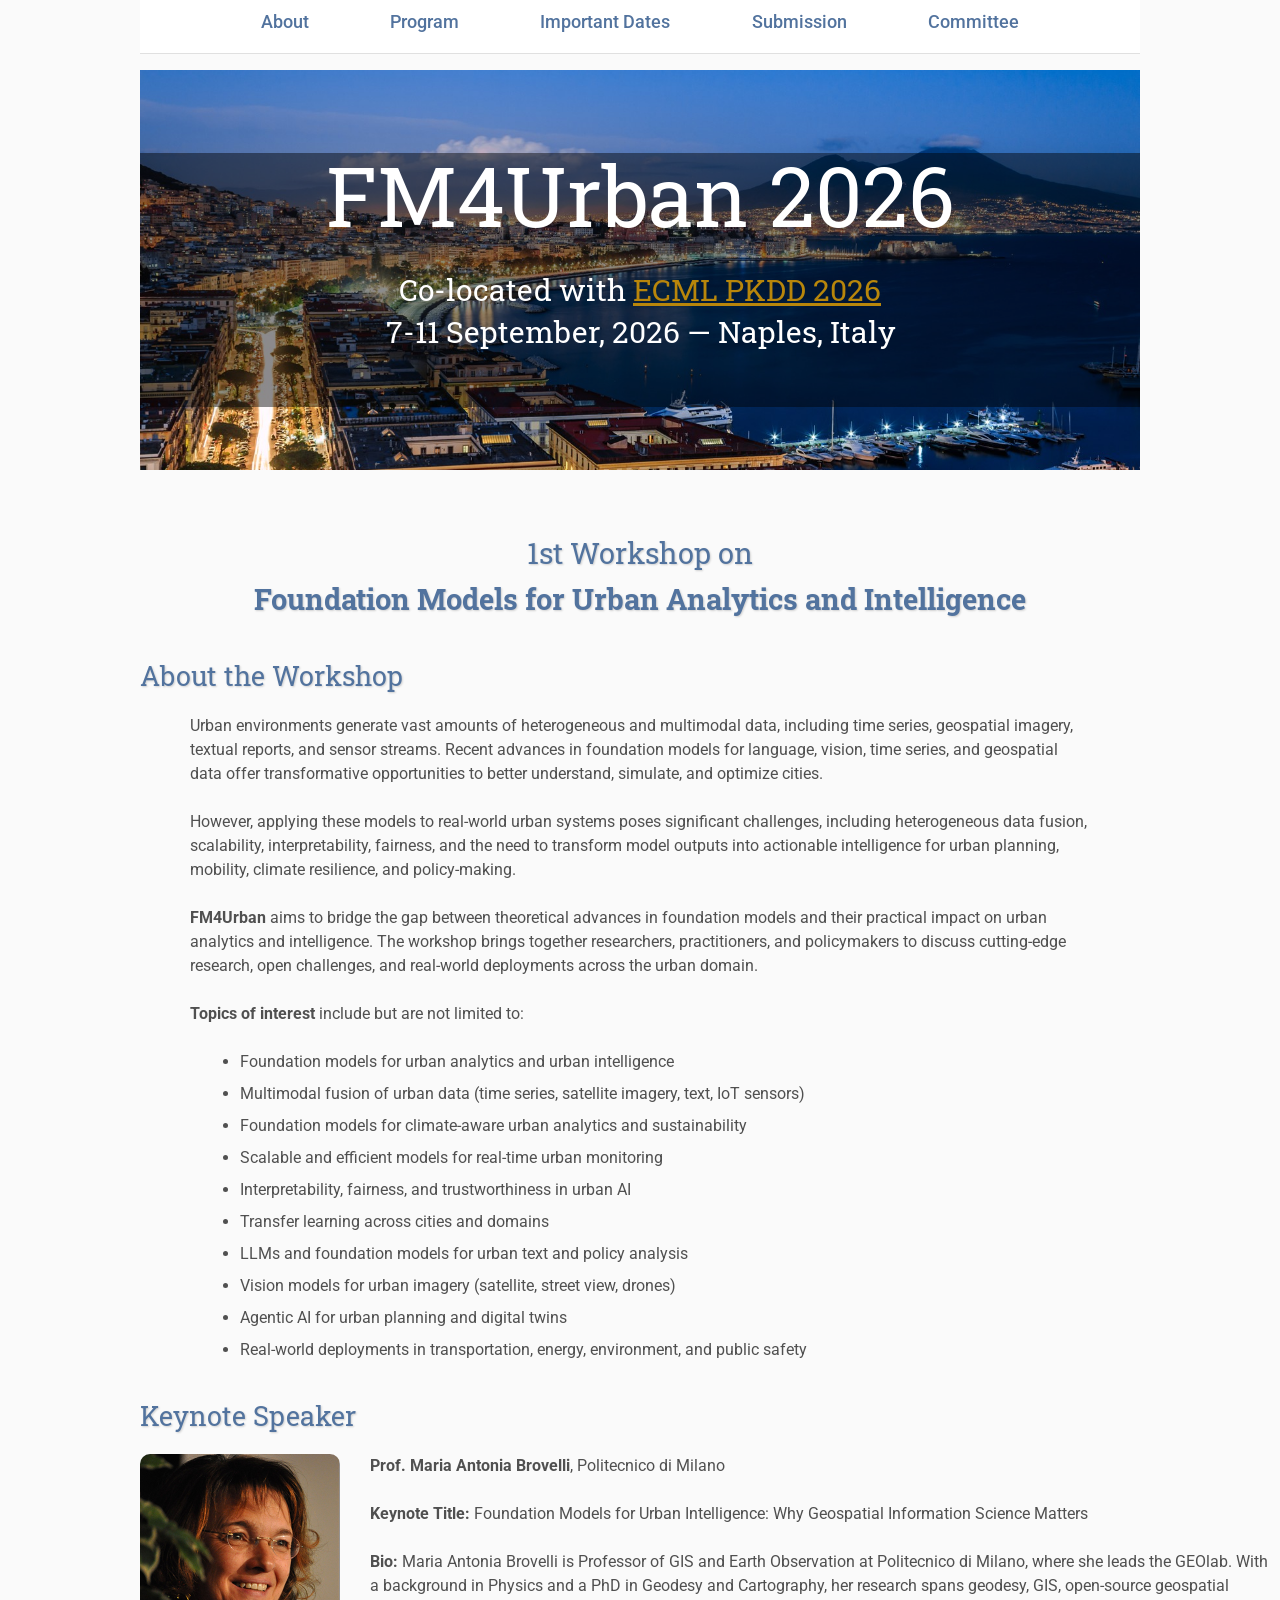
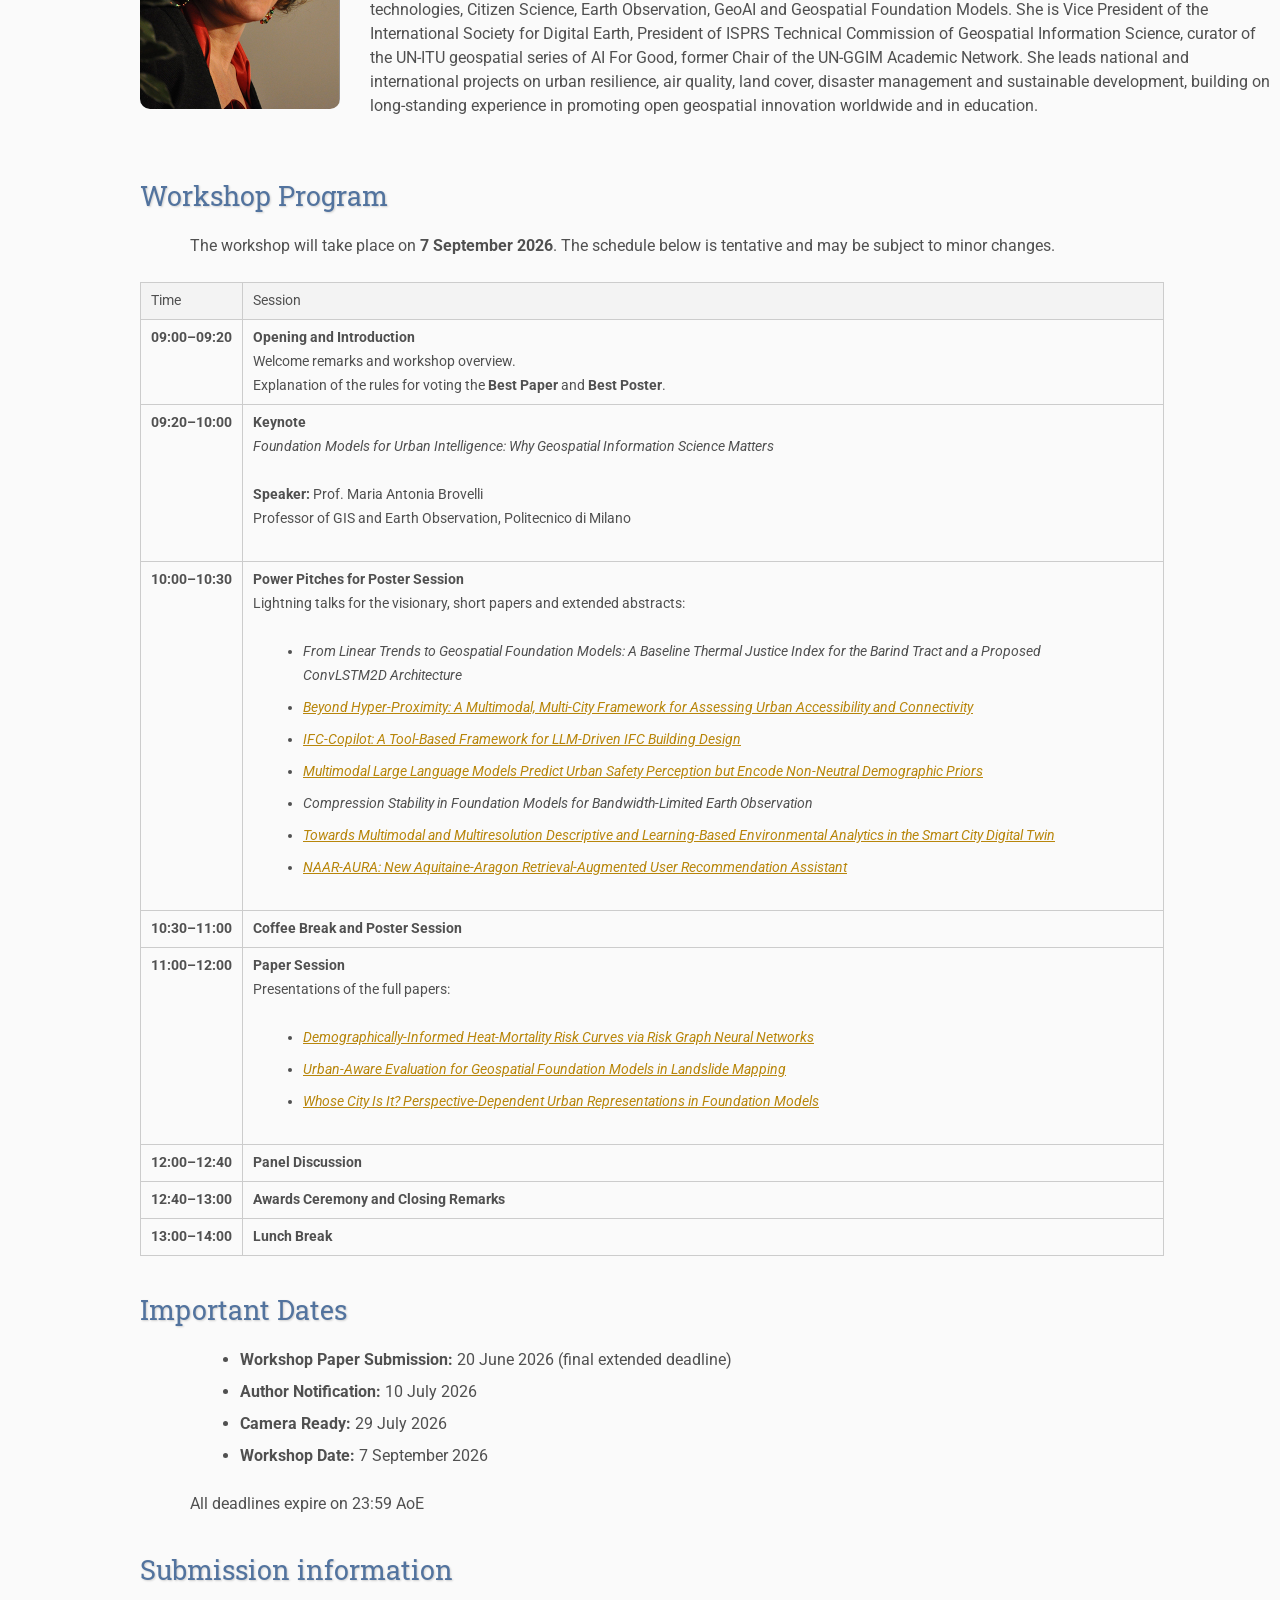
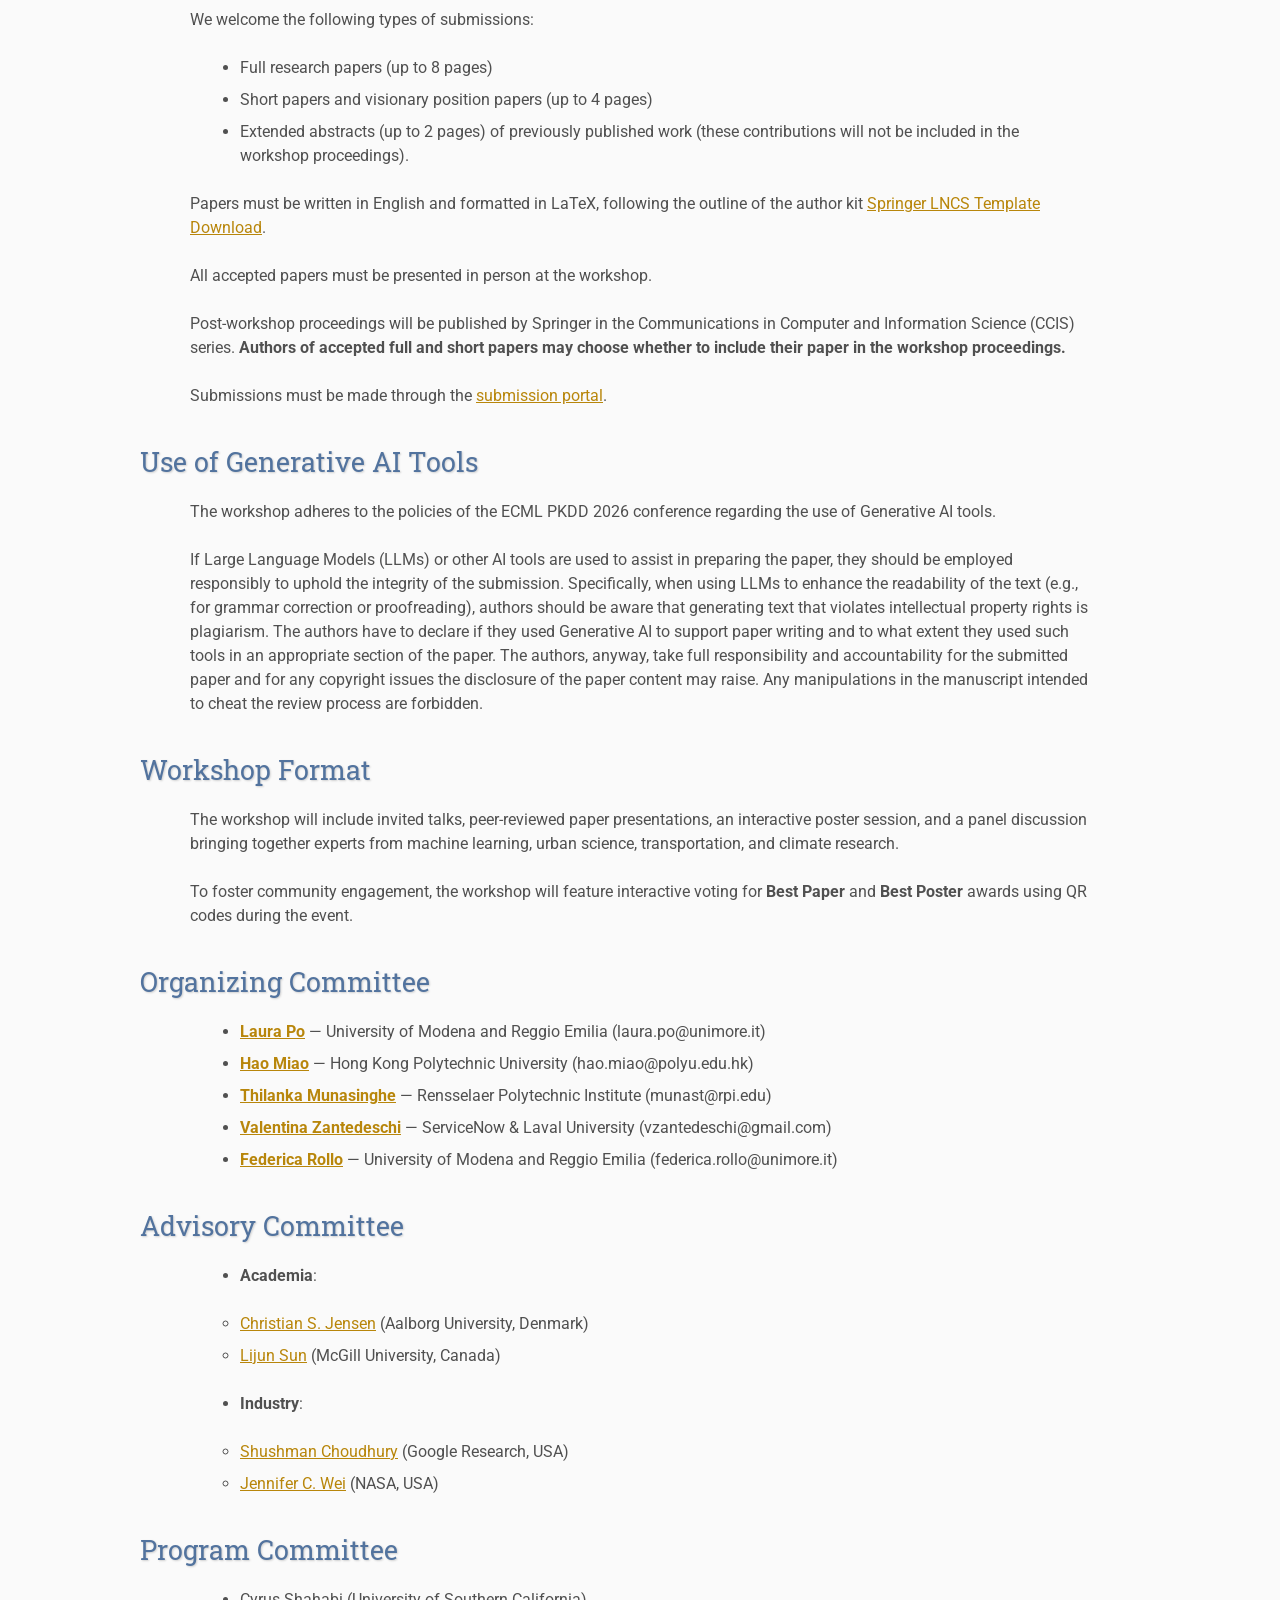
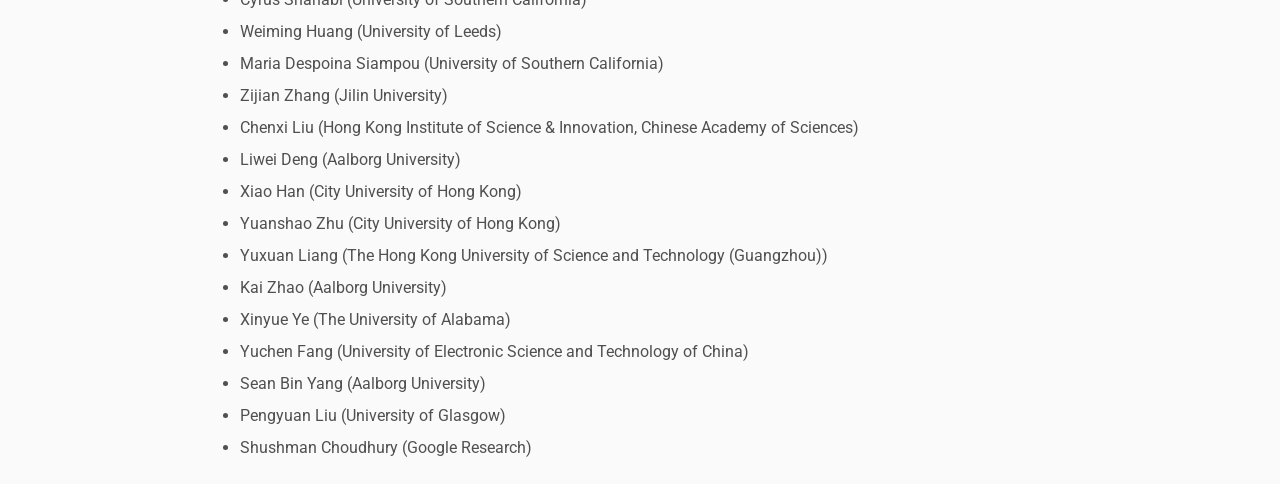
<file: index.html>
<!DOCTYPE html>
<html lang='en'>

<head>
    <base href=".">
    <!-- <link rel="shortcut icon" type="image/png" href="assets/favicon.png"/> -->
    <link rel="stylesheet" type="text/css" media="all" href="assets/main.css"/>
    <meta name="description" content="Conference Template">
    <meta name="resource-type" content="document">
    <meta name="distribution" content="global">
    <meta name="KeyWords" content="Conference">
    <title>FM4Urban</title>

    <style>
        html {
            scroll-behavior: smooth;
        }
		table.program {
		    width: 75%;
		    max-width: 900px;
		    margin: 20px auto;
		    border-collapse: collapse;
		    font-size: 0.90em;
		}
		
		table.program th,
		table.program td {
		    padding: 6px 10px;
		    border: 1px solid #ccc;
		    vertical-align: top;
		}
		
		table.program th {
		    background-color: #f3f3f3;
		}
		
		table.program tr:nth-child(even) {
		    background-color: #fafafa;
		}

		table.program th:first-child,
		table.program td:first-child {
			width: 120px;   /* prova 120px, 140px o 160px */
			white-space: nowrap;
		}

		table.program td:last-child {
		    white-space: normal;
		    overflow-wrap: anywhere;
		    word-break: normal;
		}
    </style>

</head>

<body>
<header class="banner">

    <img src="assets/naples_mod.jpg" class="banner-img">

    <div class="banner-text">
        <h1>FM4Urban 2026</h1><br><br>
        <p class="banner-subtitle">
			Co-located with <a href="https://ecmlpkdd.org/2026/">ECML PKDD 2026</a><br>
			7-11 September, 2026 — Naples, Italy
		</p>
    </div>

</header>

<nav class="navbar">
<center>
<ul>
<li><a href="#about">About</a></li>
<li><a href="#program">Program</a></li>
<li><a href="#dates">Important Dates</a></li>
<li><a href="#submission">Submission</a></li>
<li><a href="#committee">Committee</a></li>
</ul>
</center>
</nav>



<section class="hero">
<h3>1st Workshop on<br><b>Foundation Models for Urban Analytics and Intelligence</b></h3>
</section>


<section id="about">
<h2>About the Workshop</h2>

<p>
Urban environments generate vast amounts of heterogeneous and multimodal data, including
time series, geospatial imagery, textual reports, and sensor streams. Recent advances
in foundation models for language, vision, time series, and geospatial data offer
transformative opportunities to better understand, simulate, and optimize cities.
</p>

<p>
However, applying these models to real-world urban systems poses significant challenges,
including heterogeneous data fusion, scalability, interpretability, fairness, and the
need to transform model outputs into actionable intelligence for urban planning,
mobility, climate resilience, and policy-making.
</p>

<p>
<b>FM4Urban</b> aims to bridge the gap between theoretical advances in foundation models
and their practical impact on urban analytics and intelligence. The workshop brings
together researchers, practitioners, and policymakers to discuss cutting-edge research,
open challenges, and real-world deployments across the urban domain.
</p>

<p>
<b>Topics of interest</b> include but are not limited to:

<ul style="list-style: disc;">
<li>Foundation models for urban analytics and urban intelligence</li>
<li>Multimodal fusion of urban data (time series, satellite imagery, text, IoT sensors)</li>
<li>Foundation models for climate-aware urban analytics and sustainability</li>
<li>Scalable and efficient models for real-time urban monitoring</li>
<li>Interpretability, fairness, and trustworthiness in urban AI</li>
<li>Transfer learning across cities and domains</li>
<li>LLMs and foundation models for urban text and policy analysis</li>
<li>Vision models for urban imagery (satellite, street view, drones)</li>
<li>Agentic AI for urban planning and digital twins</li>
<li>Real-world deployments in transportation, energy, environment, and public safety</li>
</ul>
</p>

</section>

<section id="speakers">
<h2>Keynote Speaker</h2>

<div style="display:flex; gap:30px; align-items:start; margin-top:10px; flex-wrap:wrap;">
    <div style="flex:0 0 200px; max-width:200px;">
        <img src="brovelli.jpg" alt="Prof. Maria Antonia Brovelli" style="width:100%; border-radius:10px;">       
    </div>
    <div style="flex:1; min-width:0; word-wrap:break-word;">
        <p style="margin-top:0;"><strong>Prof. Maria Antonia Brovelli</strong>, Politecnico di Milano</p>
        <p><strong>Keynote Title:</strong> Foundation Models for Urban Intelligence: Why Geospatial Information Science Matters</p>
        <p><strong>Bio:</strong> Maria Antonia Brovelli is Professor of GIS and Earth Observation at Politecnico di Milano, where she leads the GEOlab. With a background in Physics and a PhD in Geodesy and Cartography, her research spans geodesy, GIS, open-source geospatial technologies, Citizen Science, Earth Observation, GeoAI and Geospatial Foundation Models. She is Vice President of the International Society for Digital Earth, President of ISPRS Technical Commission of Geospatial Information Science, curator of the UN-ITU geospatial series of AI For Good, former Chair of the UN-GGIM Academic Network. She leads national and international projects on urban resilience, air quality, land cover, disaster management and sustainable development, building on long-standing experience in promoting open geospatial innovation worldwide and in education.</p>
    </div>
</div>
</section>
	
<section id="program">

<h2>Workshop Program</h2>

<p>
The workshop will take place on <b>7 September 2026</b>. The schedule below is tentative
and may be subject to minor changes.
</p>

<table class="program">

<thead>
<tr>
<th>Time</th>
<th>Session</th>
</tr>
</thead>

<!-- <tbody>

<tr>
<td><b>09:00–09:20</b></td>
<td>
<b>Welcoming</b>
</td>
</tr>

<tr>
<td><b>09:20–10:00</b></td>
<td>
<b>Keynote</b><br>
<i>Title: Foundation Models for Urban Intelligence: Why Geospatial Information Science Matters</i>
<p>
<b>Speaker:</b> Prof. Maria Antonia Brovelli<br>
Professor of GIS and Earth Observation, Politecnico di Milano
</p>
</td>
</tr>

<tr>
<td><b>10:00–10:30</b></td>
<td>
<b>Power Pitches for Poster Session</b><br>
Lightning talks for visionary, short, and extended abstracts (90 seconds each).
</td>
</tr>

<tr>
<td><b>10:30–11:00</b></td>
<td>
<b>Coffee Break &amp; Interactive Poster Session</b>
</td>
</tr>

<tr>
<td><b>11:00–12:00</b></td>
<td>
<b>Paper Session</b><br>
Full paper presentations
</td>
</tr>

<tr>
<td><b>12:00–12:40</b></td>
<td>
<b>Panel Discussion</b>
</td>
</tr>

<tr>
<td><b>12:40–13:00</b></td>
<td>
<b>Awards Ceremony &amp; Closing Remarks</b>
</td>
</tr>

</tbody>
-->

<tbody>

<tr>
<td><b>09:00–09:20</b></td>
<td>
<b>Opening and Introduction</b><br>
Welcome remarks and workshop overview.<br>
Explanation of the rules for voting the <b>Best Paper</b> and <b>Best Poster</b>.
</td>
</tr>

<tr>
<td><b>09:20–10:00</b></td>
<td>
<b>Keynote</b><br>
<i>Foundation Models for Urban Intelligence: Why Geospatial Information Science Matters</i>
<p>
<b>Speaker:</b> Prof. Maria Antonia Brovelli<br>
Professor of GIS and Earth Observation, Politecnico di Milano
</p>
</td>
</tr>

<tr>
<td><b>10:00–10:30</b></td>
<td>
<b>Power Pitches for Poster Session</b><br>
Lightning talks for the visionary, short papers and extended abstracts:
<ul>
<li><!--<a href="papers/80.pdf" target="_blank">--><i>From Linear Trends to Geospatial Foundation Models: A Baseline Thermal Justice Index for the Barind Tract and a Proposed ConvLSTM2D Architecture</i><!--</a>--></li>
<li><a href="papers/102.pdf" target="_blank"><i>Beyond Hyper-Proximity: A Multimodal, Multi-City Framework for Assessing Urban Accessibility and Connectivity</i></a></li>
<li><a href="papers/489.pdf" target="_blank"><i>IFC-Copilot: A Tool-Based Framework for LLM-Driven IFC Building Design</i></a></li>
<li><a href="papers/524.pdf" target="_blank"><i>Multimodal Large Language Models Predict Urban Safety Perception but Encode Non-Neutral Demographic Priors</i></a></li>
<li><i>Compression Stability in Foundation Models for Bandwidth-Limited Earth Observation</i></li>
<li><a href="papers/670.pdf" target="_blank"><i>Towards Multimodal and Multiresolution Descriptive and Learning-Based Environmental Analytics in the Smart City Digital Twin</i></a></li>
<li><a href="papers/672.pdf" target="_blank"><i>NAAR-AURA: New Aquitaine-Aragon Retrieval-Augmented User Recommendation Assistant</i></a></li>
</ul>
</td>
</tr>

<tr>
<td><b>10:30–11:00</b></td>
<td>
<b>Coffee Break and Poster Session</b>
</td>
</tr>

<tr>
<td><b>11:00–12:00</b></td>
<td>
<b>Paper Session</b><br>
Presentations of the full papers:
<ul>
<li><a href="papers/540.pdf" target="_blank"><i>Demographically-Informed Heat-Mortality Risk Curves via Risk Graph Neural Networks</i></a></li>
<li><a href="papers/602.pdf" target="_blank"><i>Urban-Aware Evaluation for Geospatial Foundation Models in Landslide Mapping</i></a></li>
<li><a href="papers/607.pdf" target="_blank"><i>Whose City Is It? Perspective-Dependent Urban Representations in Foundation Models</i></a></li>
</ul>
</td>
</tr>

<tr>
<td><b>12:00–12:40</b></td>
<td>
<b>Panel Discussion</b>
</td>
</tr>

<tr>
<td><b>12:40–13:00</b></td>
<td>
<b>Awards Ceremony and Closing Remarks</b>
</td>
</tr>

<tr>
<td><b>13:00–14:00</b></td>
<td>
<b>Lunch Break</b>
</td>
</tr>

</tbody>

</table>

</section>
	
<section id="dates">
<h2>Important Dates</h2>

<ul>
<li><b>Workshop Paper Submission:</b> 20 June 2026 (final extended deadline)</li>
<li><b>Author Notification:</b> 10 July 2026</li>
<li><b>Camera Ready:</b> 29 July 2026</li>
<li><b>Workshop Date:</b> 7 September 2026</li>
</ul>

<p>All deadlines expire on 23:59 AoE</p>

</section>


<section id="submission">
<h2>Submission information</h2>

<p>
We welcome the following types of submissions:
	<ul>
<li>Full research papers (up to 8 pages)</li>
<li>Short papers and visionary position papers (up to 4 pages)</li>
<li>Extended abstracts (up to 2 pages) of previously published work (these contributions will not be included in the workshop proceedings).</li>
</ul>
</p>

<p>
Papers must be written in English and formatted in LaTeX, following the outline of the author kit <a href="https://ecmlpkdd-storage.s3.eu-central-1.amazonaws.com/2025/ECML_PKDD_2025_Author_Kit.zip">Springer LNCS Template Download</a>.
</p>

	<!--<p>
		Reviews will be double-blind.
	</p>-->
<p>
All accepted papers must be presented in person at the workshop.
</p>

<p>
Post-workshop proceedings will be published by Springer in the Communications in Computer and Information Science (CCIS) series. 
<b>Authors of accepted full and short papers may choose whether to include their paper in the workshop proceedings.</b>
</p>

<p>
Submissions must be made through the <a href="https://cmt3.research.microsoft.com/ECMLPKDDWT2026/Track/13/Submission/Create" target="_blank" rel="noopener noreferrer">submission portal</a>.
</p>


<h2>Use of Generative AI Tools</h2>
<p>
The workshop adheres to the policies of the ECML PKDD 2026 conference regarding the use of Generative AI tools.
</p>

<p>
If Large Language Models (LLMs) or other AI tools are used to assist in preparing the paper, they should be employed responsibly to uphold the integrity of the submission. Specifically, when using LLMs to enhance the readability of the text (e.g., for grammar correction or proofreading), authors should be aware that generating text that violates intellectual property rights is plagiarism. The authors have to declare if they used Generative AI to support paper writing and to what extent they used such tools in an appropriate section of the paper. The authors, anyway, take full responsibility and accountability for the submitted paper and for any copyright issues the disclosure of the paper content may raise. Any manipulations in the manuscript intended to cheat the review process are forbidden.
</p>

</section>


<section id="format">
<h2>Workshop Format</h2>

<p>
The workshop will include invited talks, peer-reviewed paper presentations,
an interactive poster session, and a panel discussion bringing together experts
from machine learning, urban science, transportation, and climate research.
</p>

<p>
To foster community engagement, the workshop will feature interactive voting
for <b>Best Paper</b> and <b>Best Poster</b> awards using QR codes during the event.
</p>

</section>


<section id="committee">
<h2>Organizing Committee</h2>

<ul>
<li><a href="https://sites.google.com/view/laurapo/" target="_blank"><b>Laura Po</b></a> — University of Modena and Reggio Emilia (laura.po@unimore.it)</li>
<li><a href="https://haomiao.website/" target="_blank"><b>Hao Miao</b></a> — Hong Kong Polytechnic University (hao.miao@polyu.edu.hk)</li>
<li><a href="https://thilanka.info/" target="_blank"><b>Thilanka Munasinghe</b></a> — Rensselaer Polytechnic Institute (munast@rpi.edu)</li>
<li><a href="https://vzantedeschi.com/" target="_blank"><b>Valentina Zantedeschi</b></a> — ServiceNow & Laval University (vzantedeschi@gmail.com)</li>
<li><a href="https://federicarollo.github.io/" target="_blank"><b>Federica Rollo</b></a> — University of Modena and Reggio Emilia (federica.rollo@unimore.it)</li>
</ul>

<h2>Advisory Committee</h2>

<ul>
  <li><b>Academia</b>:
	<ul>
	  <li>
		<a href="https://csj.cs.aau.dk/" target="_blank">Christian S. Jensen</a>
		(Aalborg University, Denmark)
	  </li>
	  <li>
		<a href="https://lijunsun.github.io/" target="_blank">Lijun Sun</a>
		(McGill University, Canada)
	  </li>
	</ul>
  </li>
  <li><b>Industry</b>:
	<ul>
	 <li>
	 <a href="https://shushman.github.io" target="_blank">Shushman Choudhury</a>
	 (Google Research, USA)
	 </li>
	 <li>
	 <a href="https://science.gsfc.nasa.gov/sci/bio/jennifer.c.wei" target="_blank">Jennifer C. Wei</a>
	 (NASA, USA)
	 </li>
	</ul>
  </li>
</ul>

<h2>Program Committee</h2>

<ul>
	<li>Cyrus Shahabi (University of Southern California)</li>
	<li>Weiming Huang (University of Leeds)</li>
<li>Maria Despoina Siampou (University of Southern California)</li>
<li>Zijian Zhang (Jilin University)</li>
<li>Chenxi Liu (Hong Kong Institute of Science & Innovation, Chinese Academy of Sciences)</li>
<li>Liwei Deng (Aalborg University)</li>
<li>Xiao Han (City University of Hong Kong)</li>
<li>Yuanshao Zhu (City University of Hong Kong)</li>
<li>Yuxuan Liang (The Hong Kong University of Science and Technology (Guangzhou))</li>
<li>Kai Zhao (Aalborg University)</li>
	<li>Xinyue Ye (The University of Alabama)</li>
  <li>Yuchen Fang (University of Electronic Science and Technology of China)</li>
	<li>Sean Bin Yang (Aalborg University)</li>
	<li>Pengyuan Liu (University of Glasgow)</li>
	<li>Shushman Choudhury (Google Research)</li>	
<!--  <li> (being finalized)</li> -->
    <!--  Abdul Fatir Ansari (AWS)</li>
<li>Arjun Ashok (Mila / ServiceNow)</li>
<li>Qingsong Wen (Squirrel Ai Learning)</li>
<li>Mononito Goswami (AWS)</li>
<li>Panos Kalnis (KAUST)</li>
<li>Yuxuan Liang (HKUST (GZ))</li>
<li>Thomas Moreau (Inria)</li>
<li>Paul Boniol (Inria)</li>
<li>Ievgen Redko (Huawei Noah’s Ark Lab)</li>
<li>Ming Jin (Griffith University)</li>
<li>Geeth De Mel (IBM Research Europe)</li>
<li>Hao Xue (UNSW)</li>

<li>Cheng Long (Nanyang Technological University)</li>
<li>Zijian Zhang (Jilin University)</li>
<li>Kai Zhao (MBZUAI)</li>
<li>Haomin Wen (CMU)</li>
<li>Wenqi Fan (PolyU)</li>
<li>Sean Bin Yang (AAU)</li>
-->
</ul>

</section>


</body>
</html>
</file>
<file: assets/main.css>
/* main.css */

/* These are the colors and fonts used throughout the webpage.
 * I've listed them here so that a user may easily
 * do a search-and-replace for these to change the site theme.
 *   'Roboto',sans-serif; Font for the title text
 *   'Roboto-Slab',serif; Font for the body text 
 *   #fafafa; Background color of the site
 *   #505050; Foreground (text) color of the site
 *   #52739e; Navy, "Template" in the logo, current page in navigation, special titles in the Program
 *   #b2132e; Reddish, "Conference" in the logo, hover color for links
 *   #813c54; Heading color, titles in the Program
 *   #b8860b; Dark Goldenrod, color for links
 */

@import url('https://fonts.googleapis.com/css?family=Roboto%7CRoboto+Slab');

*{
    border:0;
    font:inherit;
    font-size:1em;
    margin:0;
    padding:0;
    vertical-align:baseline;
}

body{
background-color: #fafafa;
background-size: cover;
background-attachment: fixed;
color: #505050;
text-align:left;
font-family:'Roboto',sans-serif;
font-size:1em;
line-height:1.5em;
margin: 0 auto;
padding-top: 70px;
width: 1000px;
}

a{color: #b8860b; text-decoration:none;}
a.current{color: #52739e;}
a.current:hover{color: #e82945;}
a:hover{color: #b2132e;}
a:active{color: #e82945;}
h1,h2,h3,h4{clear:left; color: #52739e; margin:1.5em 0em 1em 0em; font-family:'Roboto Slab',serif; text-shadow: 1px 1px 2px #d0d0d0;}
h1{font-size:2.67em;}
h2{font-size:1.7em;}
h3{font-size:1.67em;}
h4{font-size:1.33em;}
p{margin:24px auto 24px auto; padding:0px; width:900px; text-align:left;}
li a, p a {text-decoration:underline; text-decoration-color:#b8860b;}
ul{margin:24px auto 24px auto; padding:0px; width:800px; text-align:left;}
ul li{margin:0px auto 0px auto; padding:0px; text-align:left;}
i,em{font-style:italic;}
b,strong{font-weight:bold;}
sup{
    vertical-align: super;
    font-size: 0.8em;
    line-height: 0;
}
sub{
    vertical-align: sub;
    font-size: 0.8em;
    line-height: 0;
}
table{
    width: 1000px;
    margin: 12px auto 24px auto;
    float: center;
    /* UNCOMMENT THIS FOR DEBUGGING THE ALIGNMENT */
    /*border: 1px solid black;*/
}
th,td{
    text-align: left;
    /* UNCOMMENT THIS FOR DEBUGGING THE ALIGNMENT */
    /*border: 1px solid black;*/
}

/* Website Banner */
.banner {position: relative; font-family:'Roboto Slab',serif;}
.top-left {font-size:5.33em; color: #505050; background: #fafafa; text-align: center; width: 1000px; height: 67px; position: absolute; padding: 36px 0 0 0; top: 0px;}
.bottom-right {font-size:2.33em; color: #fafafa; line-height: 1.5em; width: auto; height: 100px; padding: 0px 27px 27px 0px; text-align: right; position: absolute; bottom: 0px; right: 0px; text-shadow: 0px 0px 6px #000000;}

/* Conference Title Logo */
.title1{color: #b2132e; text-shadow: 1px 1px 3px #c0c0c0;} 
.title2{color: #52739e; text-shadow: 1px 1px 3px #c0c0c0;}
.year{color: #505050; font-size:0.67em; font-weight: lighter;}

/* Navigation Links (Home, Registration, etc) */
table.navigation{width:800px;}
td.navigation{font-size:1.67em; white-space:nowrap; width:20%; text-align:center; vertical-align:middle; padding:0px 0px 0px 0px;}

/* Sponsor Images */
table.sponsors{width:800px;}
td.sponsor{white-space:nowrap; width:33%; text-align:center; vertical-align:middle; padding:0px 0px 0px 0px;}
td.sponsor img{width: 100%}

/* The Table on the Program Page */
td.room{padding: 4px 12px 4px 4px; width: 90%; vertical-align:bottom; font-size:1.67em; color: #52739e; height:32px;}
td.date{white-space:nowrap; width:130px; text-align:right; vertical-align:top; padding:4px 16px 0px 0px;}
td.title{padding: 4px 12px 4px 4px; width: 90%; vertical-align:top; font-size:1.5em; color: #813c54; height:32px; font-family:'Roboto Slab',serif; text-shadow: 1px 1px 2px #d0d0d0; }
td.title-special{padding: 4px 12px 4px 4px; width: 90%; vertical-align:top; font-size:1.67em; color: #52739e; height:32px; font-family:'Roboto Slab',serif; text-shadow: 1px 1px 2px #d0d0d0;}
td.speaker{padding: 4px 12px 4px 4px; font-style: italic; font-size:1em; max-height:999999px}
td.abstract{padding: 4px 12px 12px 4px; font-size:1em; max-height:999999px}
td.abstract img{display: block; margin: 4px auto 8px auto}
table.plenary{padding-top: 8px; background: #ffffff;}

/* Registration and Directions iframes and Images */
iframe.registration{display:block; margin:1em auto 2em auto; width:700px; height:1400px; border:none;}
iframe.directions{display:block; margin:1em auto 2em auto; width:800px; height:400px; border:none;}
img.center{display:block; width:67%; margin:1em auto 2em auto;}

/* Flyer Images */
table.flyers{width:800px;}
td.flyer{white-space:nowrap; width:50%; text-align:center; vertical-align:middle; padding:0px 0px 0px 0px;}
td.sponsor img{width: 100%}

footer{font-size:0.875em; margin-top:12em; text-align:center;}

/* My hacky way of making the site mobile-friendly */
@media only screen and (max-width: 1100px) {
    h2{font-size:3.00em;}
    p{font-size:1.5em; line-height:1.5em;}
    th,td,tr{font-size:1.5em; line-height:1.5em;}
    td.date{font-size:1em; padding-top:0.5em;}
    td.navigation{font-size:1.5em; padding:0px 20px 0px 20px;}
    table.footer{font-size:0.33em;}
}

html {
scroll-behavior: smooth;
}

.navbar {
position: fixed;
top: 0;
left: 50%;
transform: translateX(-50%);
width: 1000px;
background: #ffffff;
border-bottom: 1px solid #e0e0e0;
z-index: 1000;
}



.navbar a {
font-size: 1.1em;
font-weight: 500;
color: #52739e;
text-decoration: none;
}

.navbar a:hover {
color: #b2132e;
}


/* BANNER */

.banner {
position: relative;
width: 1000px;
height: 420px;
overflow: hidden;
}

.banner-img {
width: 100%;
height: 400px;
object-fit: cover;
}

.banner-text {
position: absolute;
top: 50%;
left: 50%;
transform: translate(-50%, -50%);
text-align: center;
color: white;
background: rgba(0,0,0,0.45);
padding: 30px 60px;
border-radius: 8px;
}

.banner-text h1 {
margin: 0;
font-size: 5.2em;
color: white;
text-shadow: none;
}


.banner-text p {
margin-top: 14px;
font-size: 30px;
font-weight: 400;
}

.banner-subtitle {
    font-size: 20px;          /* o 28-30px se vuoi più grande */
    font-weight: 400;
    color: white;
    text-align: center;       /* centra il testo */
    margin-top: 12px;
    line-height: 1.4em;
}

.hero {
text-align: center;
margin-top: 40px;
margin-bottom: 30px;
}

.hero h3 {
    font-size: 1.8em;        /* mantiene dimensione attuale o cambiala se vuoi */
    color: #52739e;
    line-height: 1.6em;      /* aumenta l’interlinea qui */
    text-align: center;      /* centra il testo */
    margin-top: 40px;
    margin-bottom: 30px;
}

section{
margin-top: 40px;
}

ul li{
margin-bottom:8px;
}

.navbar ul {
    list-style: none;      /* rimuove i bullet */
    margin: 0;
    padding: 10px 0;
    display: flex;
    justify-content: center;
    gap: 40px;             /* distanza tra i link */
}
</file>
